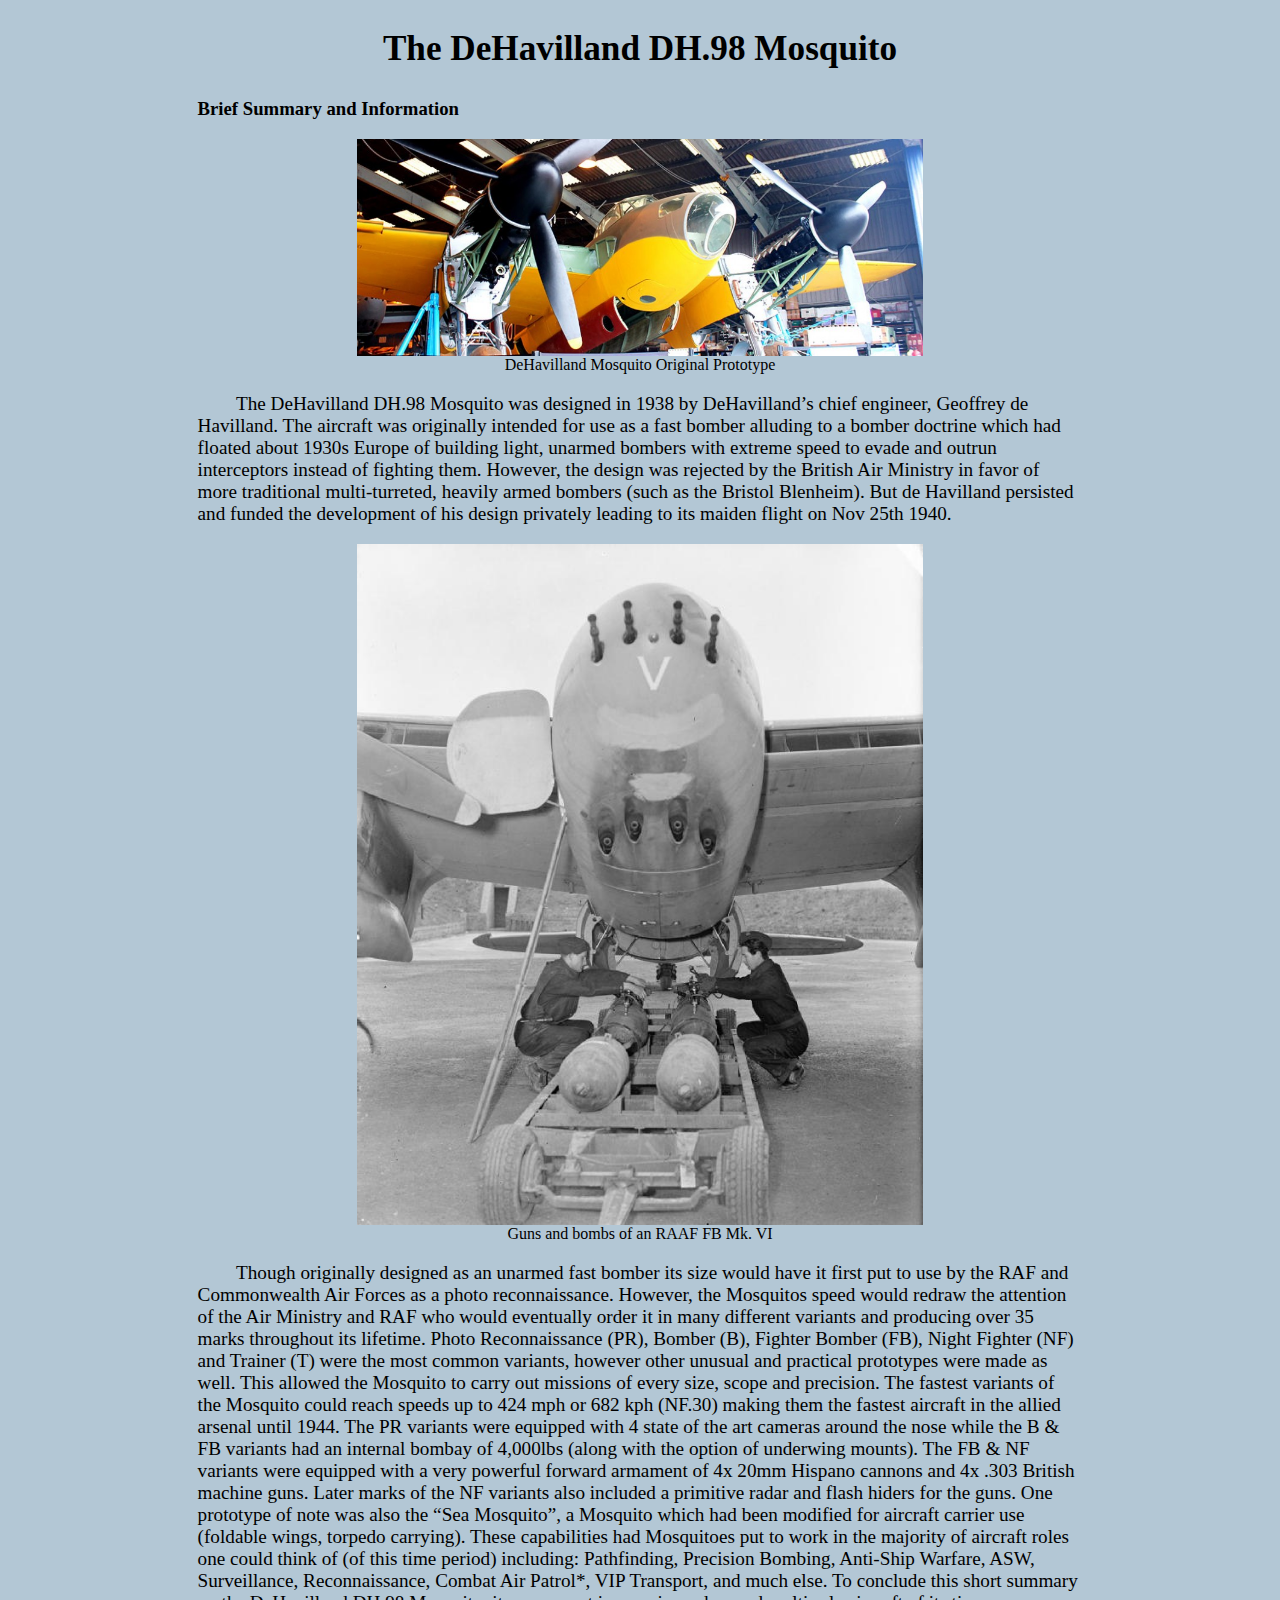
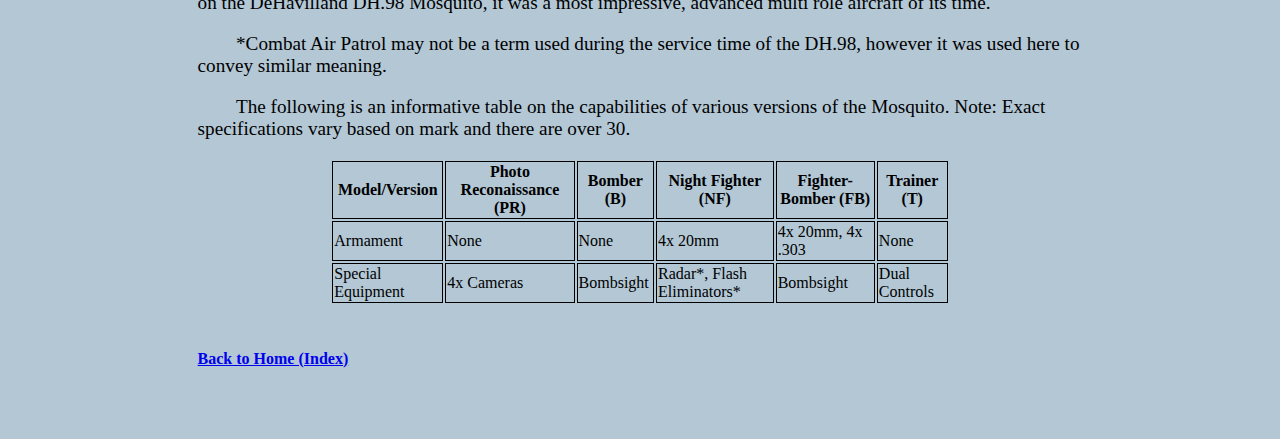
<file: dh98mosquito.html>
<!-- Seiji R,  March 31 2025, Informative Page on the DeHavilland Mosquito Aircraft -->
<!DOCTYPE html>
<html>
    <head>
        <meta charset="utf-8">
        <title>DH.98 Mosquito/Ancestry of Modern Multi-Role Military Aircraft</title>
<link rel="stylesheet" type="text/css" href="style.css">

        <style>
            
        </style>
    </head>
  
    <body>
        <div class="centerdiv">
        <h2 class= "centertext"><strong>The DeHavilland DH.98 Mosquito</strong></h2>

        <h3 class= "subtitle">Brief Summary and Information</h3>
            <figure>
                <img class= "centerimg" src="De-Havilland-Mosquito-Prototype-010-940x360.jpg" alt="DeHavilland Mosquito Original Prototype">
                <figcaption class="centertext">DeHavilland Mosquito Original Prototype</figcaption>
            </figure>
        <p class= "indenttext">The DeHavilland DH.98 Mosquito was designed in 1938 by DeHavilland’s chief engineer, Geoffrey de Havilland. The aircraft was originally intended for use as a fast bomber alluding to a bomber doctrine which had floated about 1930s Europe of building light, unarmed bombers with extreme speed to evade and outrun interceptors instead of fighting them. However, the design was rejected by the British Air Ministry in favor of more traditional multi-turreted, heavily armed bombers (such as the Bristol Blenheim). But de Havilland persisted and funded the development of his design privately leading to its maiden flight on Nov 25th 1940.</p>
            <figure>
                <img class= "centerimg" src="Bombing_up_Mosquito_RAF_Hunsdon_1944_IWM_CH_12407.jpg" alt="Guns and bombs of an RAAF FB Mk. VI">
                <figcaption class="centertext">Guns and bombs of an RAAF FB Mk. VI</figcaption>
            </figure>
        <p class= "indenttext">Though originally designed as an unarmed fast bomber its size would have it first put to use by the RAF and Commonwealth Air Forces as a photo reconnaissance. However, the Mosquitos speed would redraw the attention of the Air Ministry and RAF who would eventually order it in many different variants and producing over 35 marks throughout its lifetime. Photo Reconnaissance (PR), Bomber (B), Fighter Bomber (FB), Night Fighter (NF) and Trainer (T) were the most common variants, however other unusual and practical prototypes were made as well. This allowed the Mosquito to carry out missions of every size, scope and precision. The fastest variants of the Mosquito could reach speeds up to 424 mph or 682 kph (NF.30) making them the fastest aircraft in the allied arsenal until 1944. The PR variants were equipped with 4 state of the art cameras around the nose while the B & FB variants had an internal bombay of 4,000lbs (along with the option of underwing mounts). The FB & NF variants were equipped with a very powerful forward armament of 4x 20mm Hispano cannons and 4x .303 British machine guns. Later marks of the NF variants also included a primitive radar and flash hiders for the guns. One prototype of note was also the “Sea Mosquito”, a Mosquito which had been modified for aircraft carrier use (foldable wings, torpedo carrying). These capabilities had Mosquitoes put to work in the majority of aircraft roles one could think of (of this time period) including: Pathfinding, Precision Bombing, Anti-Ship Warfare, ASW, Surveillance, Reconnaissance, Combat Air Patrol*, VIP Transport, and much else. To conclude this short summary on the DeHavilland DH.98 Mosquito, it was a most impressive, advanced multi role aircraft of its time.</p>
        <p class= "indenttext">*Combat Air Patrol may not be a term used during the service time of the DH.98, however it was used here to convey similar meaning.</p>
        <p class= "indenttext">The following is an informative table on the capabilities of various versions of the Mosquito. Note: Exact specifications vary based on mark and there are over 30.</p>
        <div ="centertext">
            <table >
                  <tr>
                    <th>Model/Version</th>
                    <th>Photo Reconaissance (PR)</th>
                    <th>Bomber (B)</th>
                    <th>Night Fighter (NF)</th>
                    <th>Fighter-Bomber (FB)</th>
                    <th>Trainer (T)</th>
                  </tr>
                  <tr>
                    <td>Armament</td>
                    <td>None</td>
                    <td>None</td>
                    <td>4x 20mm</td>
                    <td>4x 20mm, 4x .303</td>
                    <td>None</td>
                  </tr>
                  <tr>
                    <td>Special Equipment</td>
                    <td>4x Cameras</td>
                    <td>Bombsight</td>
                    <td>Radar*, Flash Eliminators*</td>
                    <td>Bombsight</td>
                    <td>Dual Controls</td>
                  </tr>
        </table>
        </div>
        <a href="index.html"><strong>Back to Home (Index)</strong></a>
            <br>
        </div>
    </body>
</html>
</file>
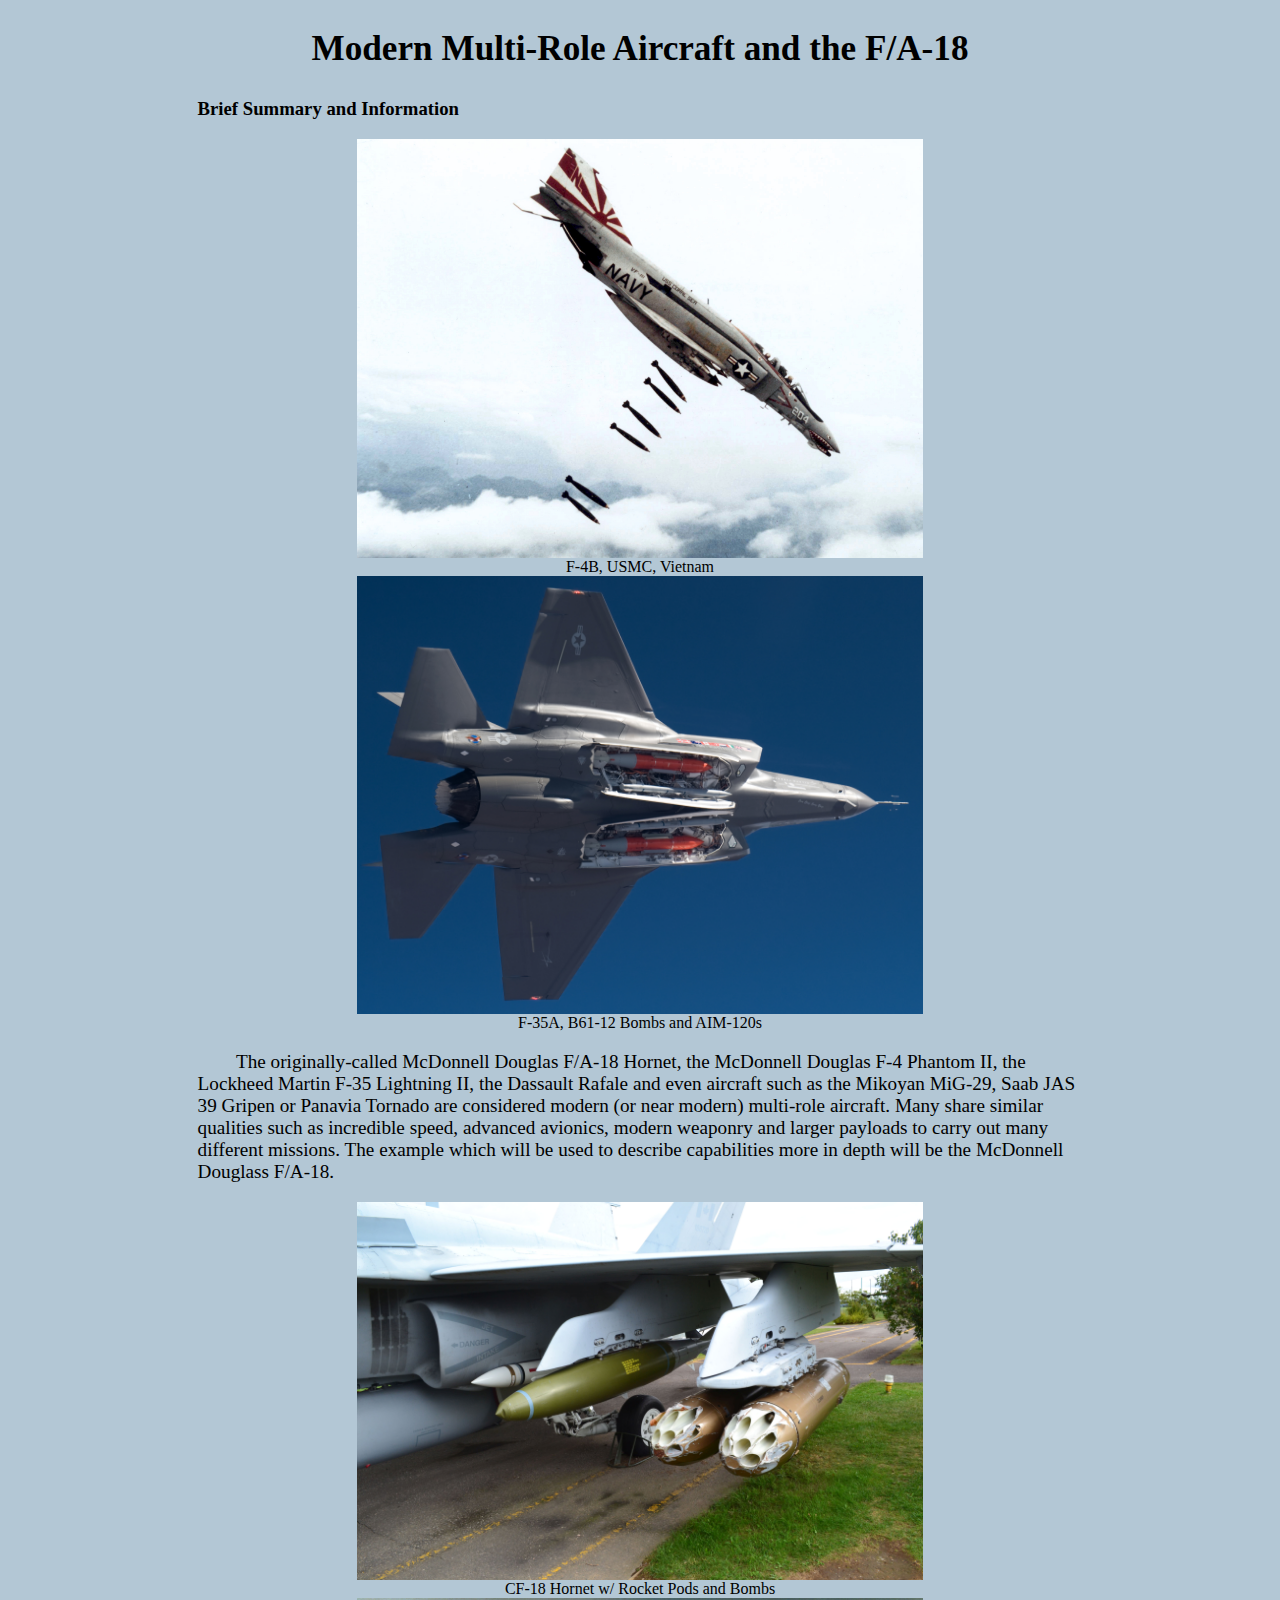
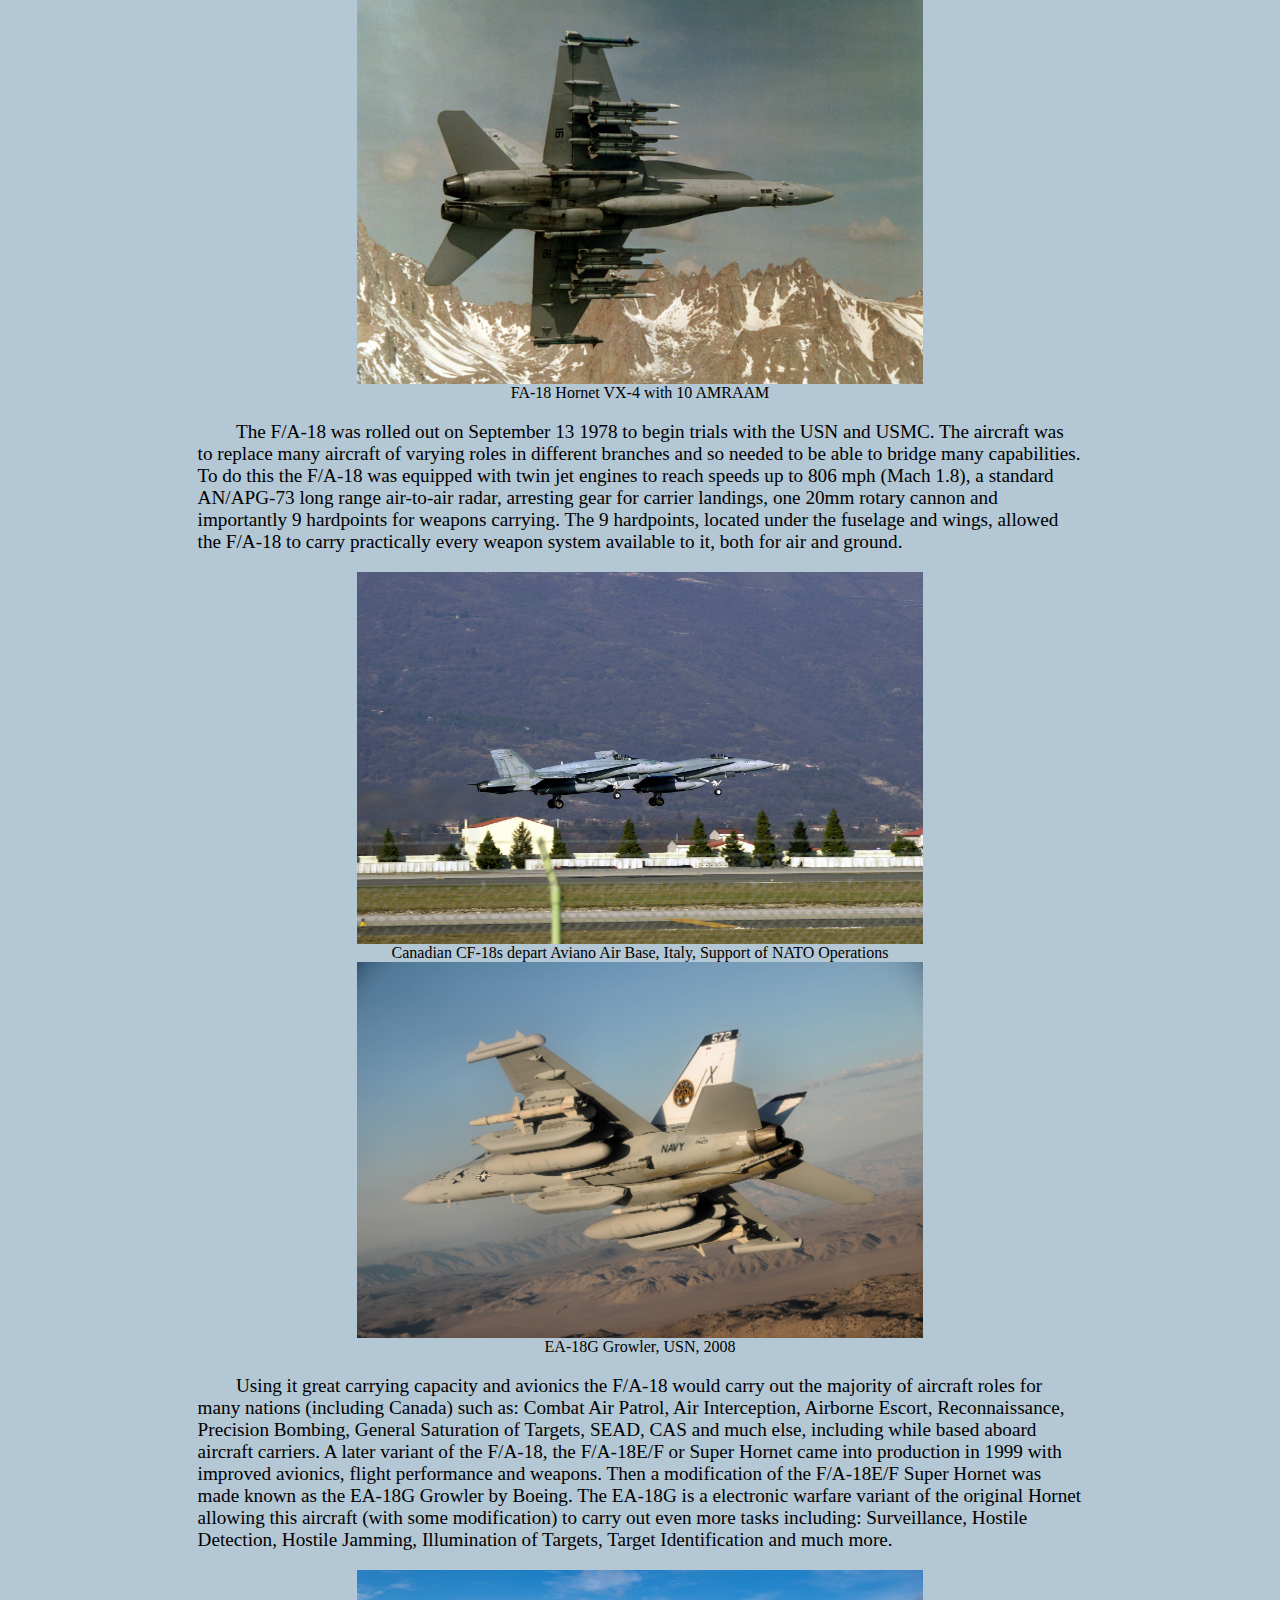
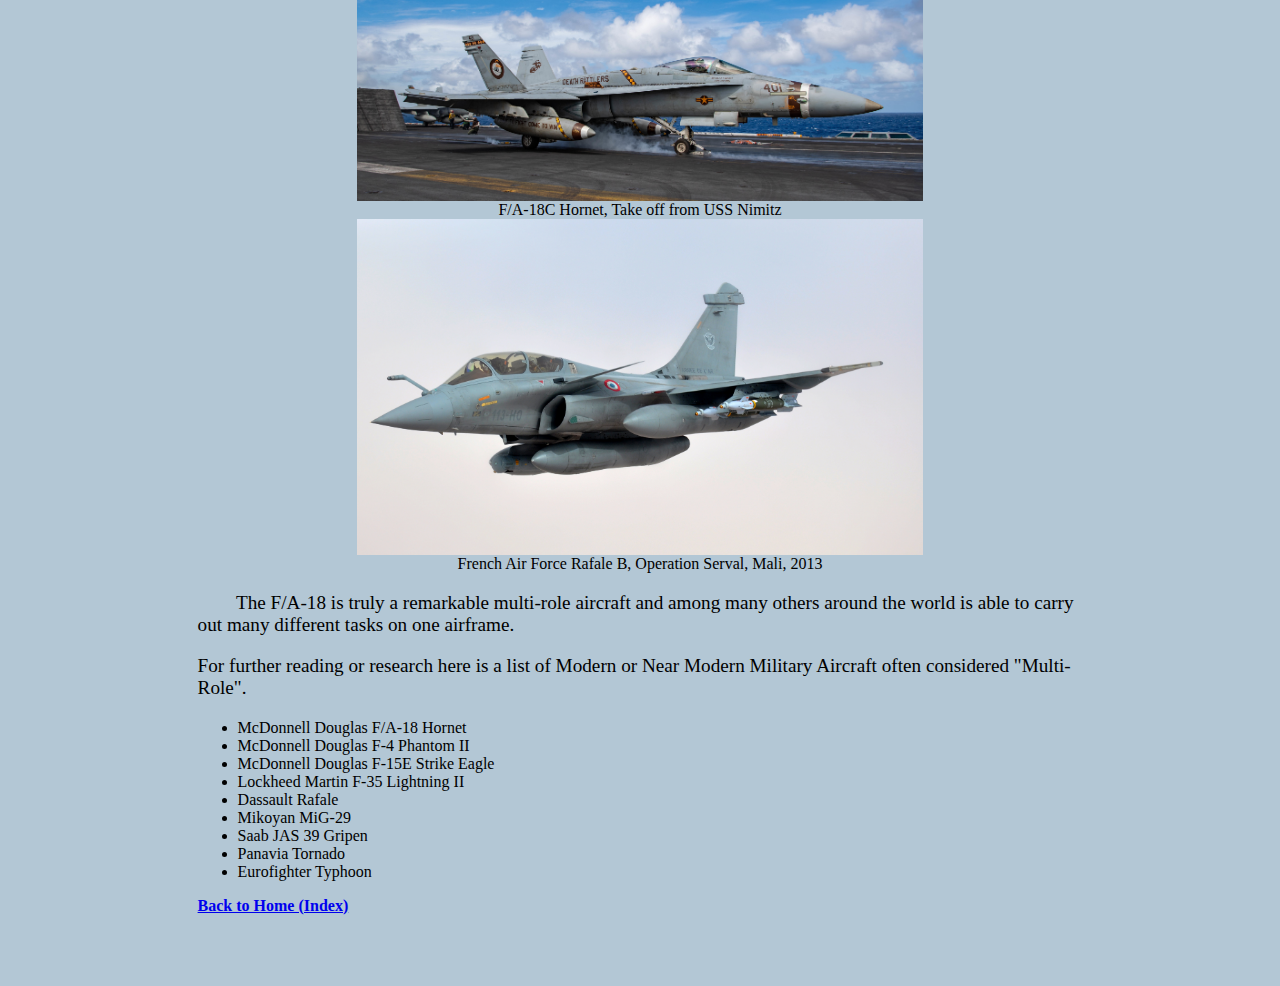
<file: multirole.html>
<!-- Seiji R,  March 31 2025, Informative Page on F/A-18 & Other Multi-role Aircraft -->
<!DOCTYPE html>
<html>
    <head>
        <meta charset="utf-8">
        <title>Multi-Role Aircraft/Ancestry of Modern Multi-Role Military Aircraft</title>
<link rel="stylesheet" type="text/css" href="style.css">

        <style>
            
        </style>
    </head>
  
    <body>
        <div class="centerdiv">
        <h2 class= "centertext"><strong>Modern Multi-Role Aircraft and the F/A-18</strong></h2>

        <h3 class= "subtitle">Brief Summary and Information</h3>
            <figure>
                <img class="centerimg" src="F-4B_VF-111_dropping_bombs_on_Vietnam.jpg" alt="F-4B, USMC, Vietnam">
                <figcaption>F-4B, USMC, Vietnam</figcaption>
            </figure>
            <figure>
                <img class="centerimg" src="F-35A_with_2_B61-12_bombs.jpg" alt="F-35A, B61-12 Bombs and AIM-120s">
                <figcaption class="centertext">F-35A, B61-12 Bombs and AIM-120s</figcaption>
            </figure>
        <p class= "indenttext">The originally-called McDonnell Douglas F/A-18 Hornet, the McDonnell Douglas F-4 Phantom II, the Lockheed Martin F-35 Lightning II, the Dassault Rafale and even aircraft such as the Mikoyan MiG-29, Saab JAS 39 Gripen or Panavia Tornado are considered modern (or near modern) multi-role aircraft. Many share similar qualities such as incredible speed, advanced avionics, modern weaponry and larger payloads to carry out many different missions. The example which will be used to describe capabilities more in depth will be the McDonnell Douglass F/A-18.</p>
            <figure>
                <img class="centerimg" src="Musée_défense_aérienne_-_CF-18_Hornet_-_armements.jpg" alt="CF-18 Hornet w/ Rocket Pods and Bombs">
                <figcaption class="centertext">CF-18 Hornet w/ Rocket Pods and Bombs</figcaption>
            </figure>
            <figure>
                <img class="centerimg" src="FA-18_Hornet_VX-4_with_10_AMRAAM.jpg" alt="FA-18 Hornet VX-4 with 10 AMRAAM" >
                <figcaption class="centertext">FA-18 Hornet VX-4 with 10 AMRAAM</figcaption>
            </figure>
        <p class= "indenttext">The F/A-18 was rolled out on September 13 1978 to begin trials with the USN and USMC. The aircraft was to replace many aircraft of varying roles in different branches and so needed to be able to bridge many capabilities. To do this the F/A-18 was equipped with twin jet engines to reach speeds up to 806 mph (Mach 1.8), a standard AN/APG-73 long range air-to-air radar, arresting gear for carrier landings, one 20mm rotary cannon and importantly 9 hardpoints for weapons carrying. The 9 hardpoints, located under the fuselage and wings, allowed the F/A-18 to carry practically every weapon system available to it, both for air and ground.</p>
            <figure>
                <img class="centerimg" src="CF-18_Aviano_Italy.jpg" alt="Canadian CF-18s depart Aviano Air Base, Italy, Support of NATO Operations">
                <figcaption class="centertext">Canadian CF-18s depart Aviano Air Base, Italy, Support of NATO Operations</figcaption>
            </figure>
            <figure>
                <img class="centerimg" src="EA-18G_Growler_VX-9_from_below_2008.jpg" alt="EA-18G Growler, USN, 2008">
                <figcaption class="centertext">EA-18G Growler, USN, 2008</figcaption>
            </figure>
        <p class= "indenttext">Using it great carrying capacity and avionics the F/A-18 would carry out the majority of aircraft roles for many nations (including Canada) such as: Combat Air Patrol, Air Interception, Airborne Escort, Reconnaissance, Precision Bombing, General Saturation of  Targets, SEAD, CAS and much else, including while based aboard aircraft carriers. A later variant of the F/A-18, the F/A-18E/F or Super Hornet came into production in 1999 with improved avionics, flight performance and weapons. Then a modification of the F/A-18E/F Super Hornet was made known as the EA-18G Growler by Boeing. The EA-18G is a electronic warfare variant of the original Hornet allowing this aircraft (with some modification) to carry out even more tasks including: Surveillance, Hostile Detection, Hostile Jamming, Illumination of Targets, Target Identification and much more.</p>
            <figure>
                <img class="centerimg" src="210219-N-JX182-1149.jpg" alt="F/A-18C Hornet, Take off from USS Nimitz">
                <figcaption class="centertext">F/A-18C Hornet, Take off from USS Nimitz</figcaption>
            </figure>
            <figure>
                <img class="centerimg" src="A_FREN~1.JPG" alt="French Air Force Rafale B, Operation Serval, Mali, 2013" width=50%>
                <figcaption class="centertext">French Air Force Rafale B, Operation Serval, Mali, 2013</figcaption>
            </figure>
        <p class= "indenttext">The F/A-18 is truly a remarkable multi-role aircraft and among many others around the world is able to carry out many different tasks on one airframe.</p>
       
        <p>For further reading or research here is a list of Modern or Near Modern Military Aircraft often considered "Multi-Role".</p>
            <ul>
                <li>McDonnell Douglas F/A-18 Hornet</li>
                <li>McDonnell Douglas F-4 Phantom II</li>
                <li>McDonnell Douglas F-15E Strike Eagle</li>
                <li>Lockheed Martin F-35 Lightning II</li>
                <li>Dassault Rafale</li>
                <li>Mikoyan MiG-29</li>
                <li>Saab JAS 39 Gripen</li>
                <li>Panavia Tornado</li>
                <li>Eurofighter Typhoon</li>
            </ul>  

        <a href="index.html"><strong>Back to Home (Index)</strong></a>
            <br>
        </div>
    </body>
</html>
</file>
<file: style.css>
/* Seiji R, March 31 2025, CSS Style Sheet for Webpages */
<!DOCTYPE html>
<html>
    <head>
        <meta charset="utf-8">
        <title>Ancestry of Modern Multi-Role Military Aircraft</title>
        <style>
                .centertext {
                text-align: center;
            }

                .subtitle {
                font-weight: bold;
            }
                .indenttext {
                    text-indent: 2em;
            }

                div {
                margin-left: 15%;
                margin-right: 15%;
                border-style: hidden;
                padding-bottom: 5%;
            }
                .centerimg {
                display: block;
                margin-left: auto;
                margin-right: auto;
                width: 80%;
           }
                p {
                    font-size: 1.2em;
            }
                h1 {
                    font-size: 3em;
                    text-align: center;
            }
                h2 {
                    font-size: 2.2em;
                    text-align: center;
            }
                h3 {
                    font-size: 2.2em:
            }
                .floaterL {
                    float: left;
            }
                .floaterR {
                    float: right;
            }
                body {
                    background-color: rgba(100, 140, 170, 0.49)
            }
               figure {
                    margin: auto;
                    width: 80%;
            }
                figcaption {
                    text-align: center;
            }
                td, th {
                  border: 1px solid #000000;
            }
        </style>
    </head>
</file>
